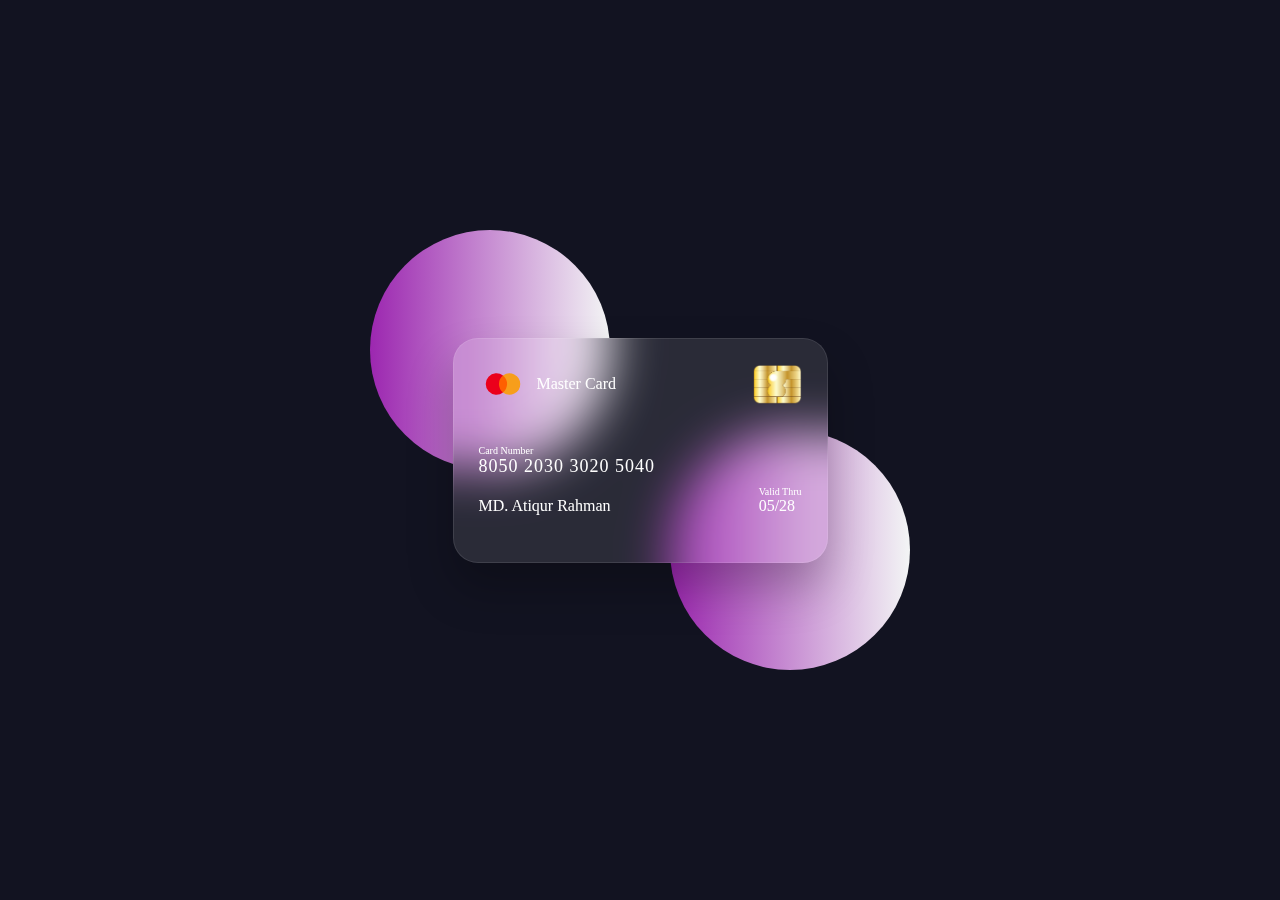
<file: Flleping card/index.html>
<!DOCTYPE html>
<html lang="en">
<head>
    <meta charset="UTF-8">
    <meta name="viewport" content="width=device-width, initial-scale=1.0">
    <title>Flipping Card</title>
    <link rel="stylesheet" href="style.css">
</head>
<body>
    <section>
        <div class="container">
            <div class="card fornt-face">
                <header>
                    <span class="logo">
                        <img src="logo.svg" alt="">
                        <h5>Master Card</h5>
                    </span>
                    <img src="chip.png" alt="" class="chip">
                </header>
                <div class="card-details">
                    <div class="card-number">
                        <h6>Card Number</h6>
                        <h5 class="number">8050 2030 3020 5040</h5>
                        <h5 class="name">MD. Atiqur Rahman</h5>
                    </div>
                    <div class="vlid-date">
                        <h6>Valid Thru</h6>
                        <h5>05/28</h5>
                    </div>
                </div>
            </div>
            <div class="card back-face">
                <h6>
                    For customer servie call +880 9612316230 or 16230 www.mastercard.com
                </h6>
                <span class="magnetic-strip"></span>
                <div class="autthorized">
                    <h4>AUTHORIZED SIGNATURE</h4>
                    <div class="signature">
                        <i>961</i>
                    </div>
                    <h4>NOT VALID UNLESS SIGNEW</h4>
                </div>
                    <h6>Lorem ipsum dolor sit amet, consectetur adipisicing elit. Ipsam provident delectus, nemo ab, repudiandae architecto animi laboriosam molestiae fugit sed molestias ad ratione doloremque, pariatur magnam quo explicabo dolorum vitae.
                    Hic cupiditate impedit quibusdam, totam, illum aliquam saepe possimus est molestiae porro quod veritatis natus dolorum!
                    </h6>
                
            </div>
        </div>
    </section>
</body>
</html>
</file>
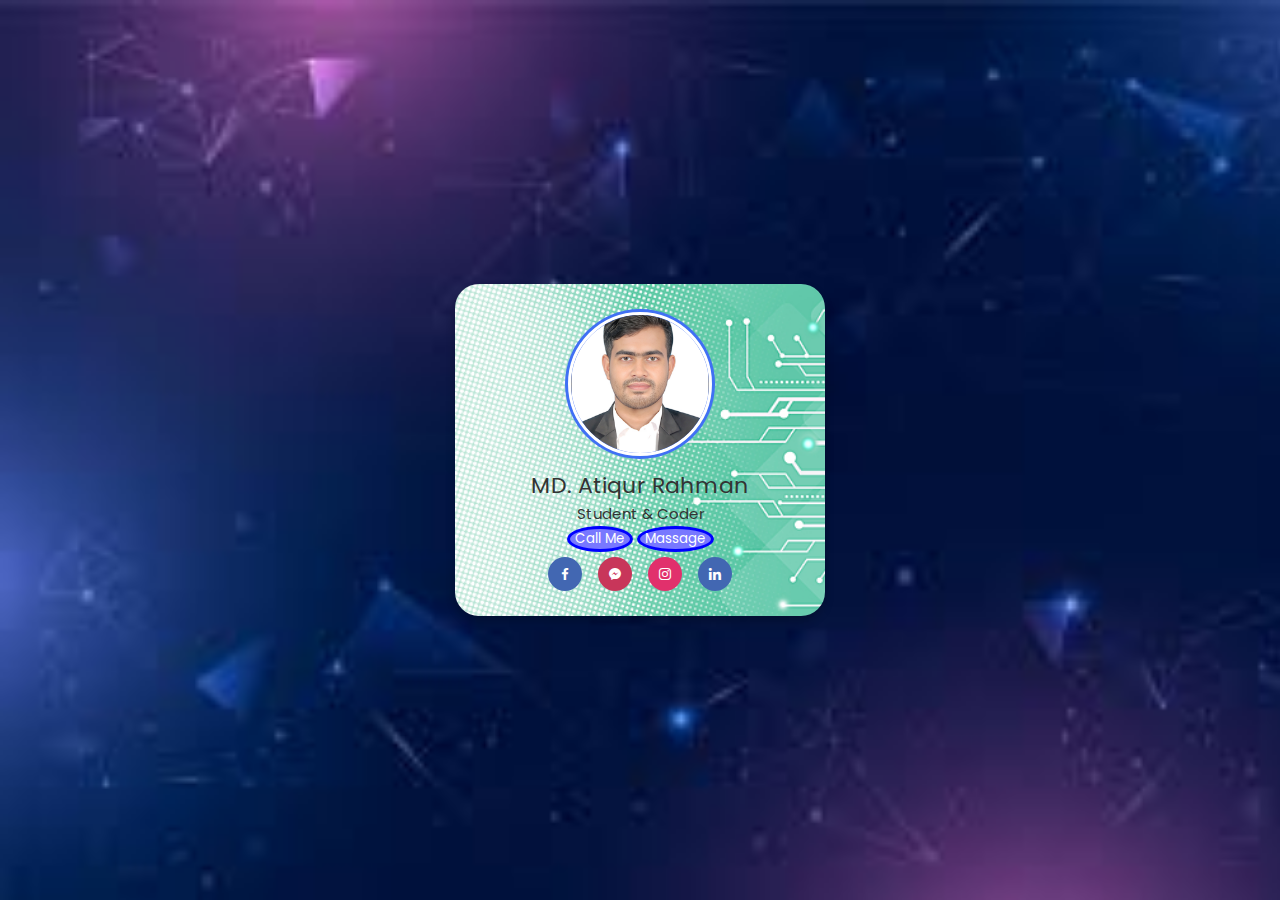
<file: profile-card/index.html>
<!DOCTYPE html>
<html lang="en">
<head>
    <meta charset="UTF-8">
    <meta name="viewport" content="width=device-width, initial-scale=1.0">
    <title>Profile card UI design</title>

    <!-- CSS -->

    <link rel="stylesheet" href="style.css">

    <!-- Boxicons CSS -->
<link href='https://unpkg.com/boxicons@2.1.4/css/boxicons.min.css' rel='stylesheet'>

</head>
<body>
    <div class="profile-card">
        <div class="image">
            <img src="Atiqur.jpg" alt="profile pic" class="profile-image">
        </div>
        <div class="text-data">
            <span class="name">MD. Atiqur Rahman</span>
            <span class="job">Student & Coder</span>
        </div>
        <div class="contact-button">
            <button class="call">Call Me</button>
            <button class="massage">Massage</button>
        </div>
        <div class="midea-buttons">
            <a href="#" style="background-color: #4267b2;" class="link">
                <i class='bx bxl-facebook'></i>
            </a>
            <a href="#" style="background-color: rgb(200, 54, 90);" class="link">
                <i class='bx bxl-messenger'></i>
            </a>
            <a href="#" style="background-color:#e1306c ;" class="link">
                <i class='bx bxl-instagram'></i>
            </a>
            <a href="#" style="background-color: #4267b2;" class="link">
                <i class='bx bxl-linkedin'></i>
            </a>
        </div>
        
    </div> 
</body>
</html>
</file>
<file: Flleping card/style.css>
*{
    margin: 0px;
    padding: 0px;
    box-sizing: border-box;
}
section{
    position: relative;
    min-height: 100vh;
    width: 100%;
    background: #121321;
    display: flex;
    align-items: center;
    justify-content: center;
    color: #fff;
    perspective: 1000px;
    overflow: hidden;
}
section::before{
    content: "";
    position: absolute;
    height: 240px;
    width: 240px;
    border-radius: 50%;
    transform: translate(-150px, -100px);
    background: linear-gradient(90deg, #9c27b0, #f3f5f5);
}
section::after{
    content: "";
    position: absolute;
    height: 240px;
    width: 240px;
    border-radius: 50%;
    transform: translate(150px, 100px);
    background: linear-gradient(90deg, #9c27b0, #f3f5f5);
}
.container{
    position: relative;
    height: 225px;
    width: 375px;
    z-index: 100;
    transition: 0.6s;
    transform-style: preserve-3d;
    
}
.container:hover{
    transform: rotateY(180deg);
}
.container .card{
    position: absolute;
    height: 100%;
    width: 100%;
    padding: 25px;
    border-radius: 25px;
    backdrop-filter: blur(25px);
    background: rgba(255, 255, 255, 0.1);
    box-shadow: 0 25px 45px rgba(0, 0, 0, 0.25);
    border: 1px solid rgba(255, 255, 255, 0.1);
    backface-visibility: hidden;
}
.fornt-face header,
.fornt-face .logo{
    display: flex;
    align-items: center;
}
.fornt-face header{
    justify-content: space-between;
}
.fornt-face .logo img{
    width: 48px;
    margin-right: 10px;
}
h5{
    font-size: 16px;
    font-weight: 400;
}
.fornt-face .chip{
    width: 50px;
    
}
.fornt-face .card-details{
    display: flex;
    margin-top: 40px;
    align-items: flex-end;
    justify-content: space-between;
}
h6{
    font-size: 10px;
    font-weight: 400;
}
h5.number{
    font-size: 18px;
    letter-spacing: 1px;
}
h5.name{
    margin-top: 20px;
}
.card.back-face{
    border: none;
    padding: 15px 25px 25px 25px;
    transform: rotateY(180deg);
    
}
.card.back-face h4{
    font-size: 10px;
    font-weight: 400;
}
.card.back-face .magnetic-strip{
    position: absolute;
    top: 30px;
    left: 0;
    height: 45px;
    width: 100%;
    background-color: #121321;
}
.card.back-face .autthorized{
    padding-top: 55px;
    padding-left: 50px;
    padding-bottom: 10px;
}
.card.back-face .signature{
    height: 35px;
    width: 75%;
    margin-top: 2px;
    margin-bottom: 2px;
    color: black;
    background: repeating-linear-gradient(#fff, #fff 3px, #efefef 0px, #efefef 9px);
    display: flex;
    align-items: center;
    justify-content: flex-end;
    padding-right: 10px;
    
}
</file>
<file: profile-card/style.css>
/* Google font of poppins */

@import url('https://fonts.googleapis.com/css2?family=Poppins:ital,wght@0,100;0,200;0,300;0,400;0,500;0,600;0,700;0,800;0,900;1,100;1,200;1,300;1,400;1,500;1,600;1,700;1,800;1,900&display=swap');

*{
    margin: 0px;
    padding: 0px;
    box-sizing: border-box;
    font-family: "Poppins", sans-serif;
    font-style: normal;
}
body{
    height: 100vh;
    display: flex;
    align-items: Center;
    justify-content: center;
    background-image: url(background.jpg);
    background-size: cover;
    background-color: #f4f4f4;
}
.profile-card{
    display: flex;
    flex-direction: column;
    align-items: center;
    max-width: 370px;
    width: 100%;
    background-color: #fff;
    border-radius: 24px;
    padding: 25px;
    box-shadow: 0 5px 10px rgba(0, 0, 0, 0.2);
    background-image: url(background_2.jpg);
    background-size: cover;
}
.image{
    position: relative;
    height: 150px;
    width: 150px;
    border-radius: 50%;
    background-color: #4070f4;
    padding: 3px;
    margin-bottom: 10px;
}
.image .profile-image{
    height: 100%;
    width: 100%;
    border-radius: 50%;
    object-fit: cover;
    border: 3px solid #fff;
}
.profile-card .text-data{
    display: flex;
    flex-direction: column;
    align-items: center;
    color: #333;
}
.text-data .name{
    font-size: 22px;
    font-weight: 500px;
}
.text-data .job{
    font-size: 15px;
    font-weight: 400px;
}
.contact-button{
    margin-bottom: 5px;
}
.contact-button .call{
    padding-left: 5px;
    padding-right: 5px;
    border-radius: 50%;
    color: white;
    border: solid blue;
    background-color: rgb(120, 120, 255);
}
.contact-button .massage{
    padding-left: 5px;
    padding-right: 5px;
    border-radius: 50%;
    color: white;
    border: solid blue;
    background-color: rgb(120, 120, 255);
}
.profile-card .midea-buttons{
    display: flex;
    align-items: center;
}
.midea-buttons .link{
    display: flex;
    align-items: center;
    justify-content: center;
    color: #fff;
    height: 34px;
    width: 34px;
    border-radius: 50%;
    margin: 0 8px;
    background-color: #4070f4;
    text-decoration: none;
}
</file>
